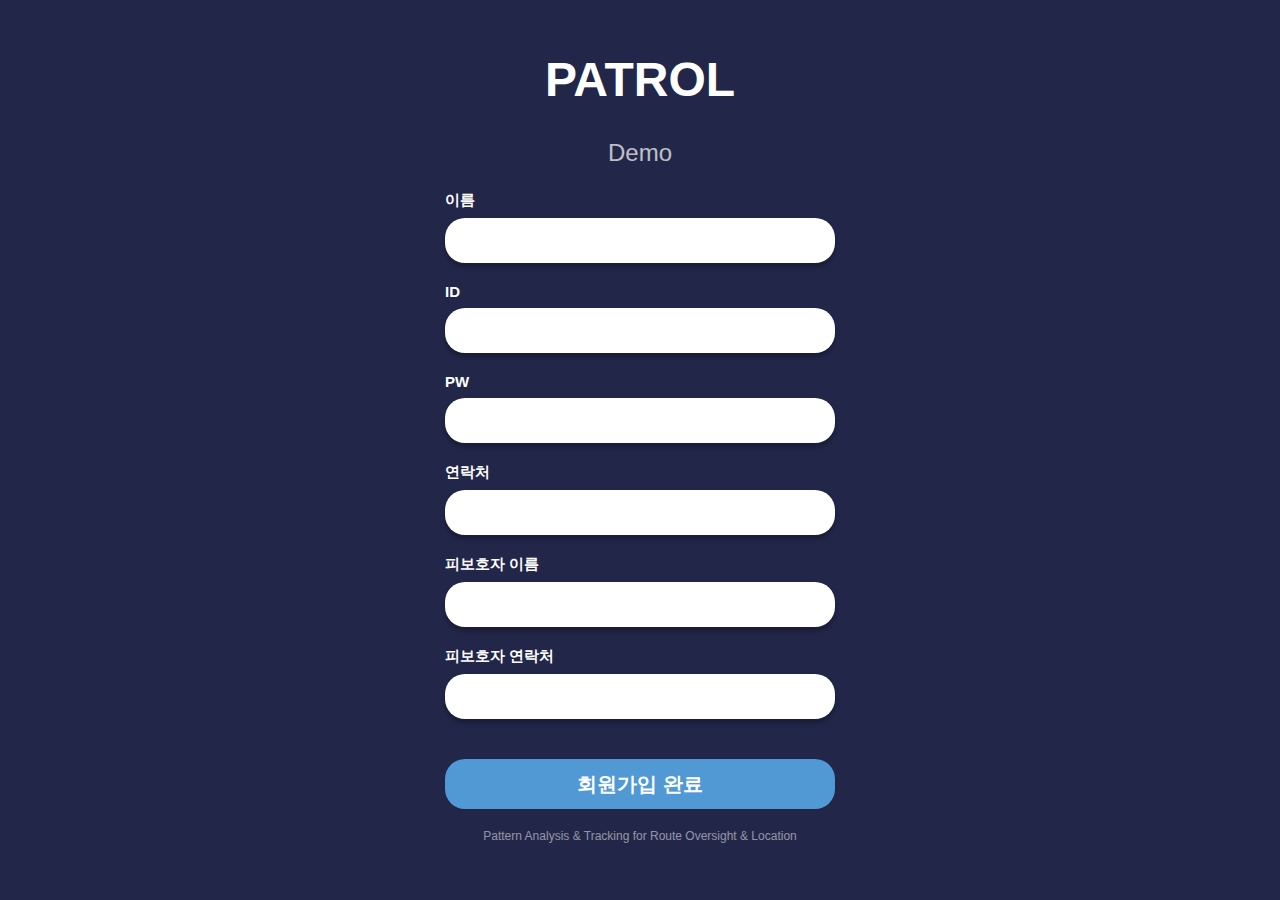
<file: templates/register.html>
<!DOCTYPE html>
<html lang="ko">
<head>
    <meta charset="UTF-8">
    <meta name="viewport" content="width=device-width, initial-scale=1.0">
    <title>PATROL - 회원가입</title>
    <!-- CSS 파일 연결 -->
    <link rel="stylesheet" href="/static/css/register.css">
</head>
<body>
    <div class="container">
        <h1>PATROL</h1>
        <p class="subtitle">Demo</p>
        <form id="registerForm">
            <div class="input-group">
                <label for="name">이름</label>
                <input type="text" id="name" name="name" required>
            </div>
            <div class="input-group">
                <label for="id">ID</label>
                <input type="text" id="id" name="id" required>
            </div>
            <div class="input-group">
                <label for="pw">PW</label>
                <input type="password" id="passwd" name="passwd" required>
            </div>
            <div class="input-group">
                <label for="phone">연락처</label>
                <input type="tel" id="user_tel" name="user_tel" required>
            </div>
            <div class="input-group">
                <label for="guardian_name">피보호자 이름</label>
                <input type="text" id="target_name" name="target_name" required>
            </div>
            <div class="input-group">
                <label for="guardian_phone">피보호자 연락처</label>
                <input type="tel" id="target_tel" name="target_tel" required>
            </div>
            <button type="submit" class="btn">회원가입 완료</button>
        </form>
        <div class="message" id="message"></div>
        <footer>Pattern Analysis & Tracking for Route Oversight & Location</footer>
    </div>

    <script>
        document.getElementById('registerForm').addEventListener('submit', async (e) => {
            e.preventDefault();

            const formData = {
                name: document.getElementById('name').value,
                id: document.getElementById('id').value,
                passwd: document.getElementById('passwd').value,
                user_tel: document.getElementById('user_tel').value,
                target_name: document.getElementById('target_name').value,
                target_tel: document.getElementById('target_tel').value
            };

            try {
                const response = await fetch('/register', {
                    method: 'POST',
                    headers: {
                        'Content-Type': 'application/json'
                    },
                    body: JSON.stringify(formData)
                });
                const result = await response.json();

                const messageElement = document.getElementById('message');
                if (result.success) {
                    messageElement.style.color = 'lightgreen';
                    messageElement.textContent = '회원가입 성공!';
                    window.location.href=result.redirect;
                    
                } else {
                    messageElement.style.color = 'red';
                    messageElement.textContent = `오류: ${result.message}`;
                }
            } catch (error) {
                console.error('Error:', error);
            }
        });
    </script>
</body>
</html>
</file>
<file: static/css/register.css>
body {
    margin: 0;
    font-family: 'Inter', sans-serif;
    background-color: #222648;
    color: white;
    text-align: center;
}

.container {
    width: 390px;
    margin: 0 auto;
    padding: 20px;
}

h1 {
    font-size: 48px;
    font-weight: 700;
}

.subtitle {
    font-size: 24px;
    opacity: 0.7;
}

.input-group {
    margin: 20px 0;
}

label {
    display: block;
    font-size: 15px;
    text-align: left;
    margin-bottom: 8px;
    font-weight: 700;
}

input {
    width: 100%;
    height: 45px;
    border: none;
    border-radius: 20px;
    padding: 10px;
    box-sizing: border-box;
    font-size: 16px;
    outline: none;
    box-shadow: 0px 4px 4px rgba(0, 0, 0, 0.25);
}

.btn {
    width: 100%;
    height: 50px;
    background-color: #5099D5;
    border: none;
    border-radius: 20px;
    color: white;
    font-size: 20px;
    font-weight: 700;
    cursor: pointer;
    margin-top: 20px;
}

.btn:hover {
    background-color: #3B79A7;
}

footer {
    margin-top: 20px;
    font-size: 12px;
    opacity: 0.5;
}

.message {
    margin-top: 20px;
    font-size: 16px;
    font-weight: 700;
}
</file>
